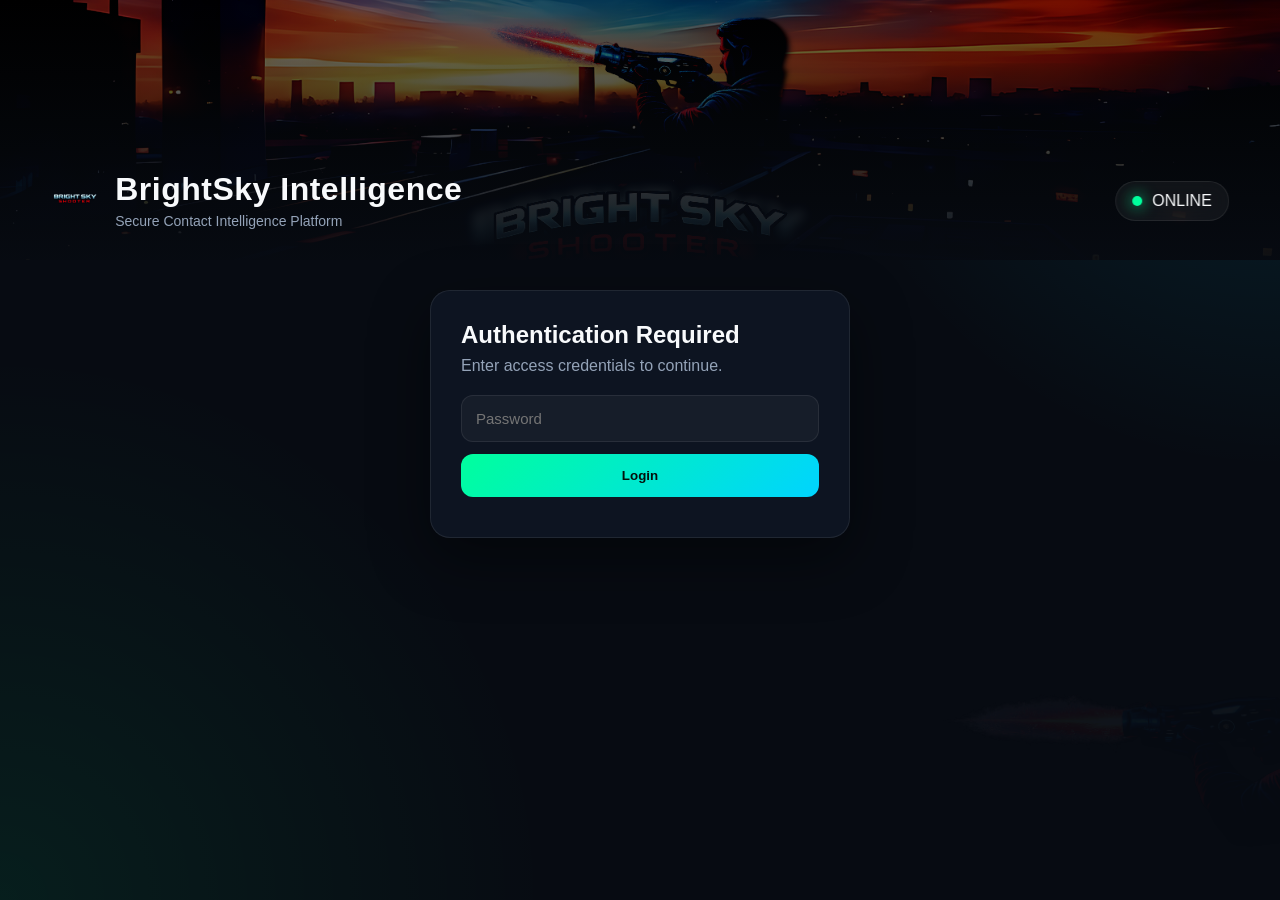
<file: static/index.html>
<!DOCTYPE html>
<html lang="en">
<head>

<meta charset="UTF-8">
<meta name="viewport" content="width=device-width, initial-scale=1.0">

<title>Bright Sky Shooter</title>

<link rel="icon" href="/static/Shooter.png">

<link rel="stylesheet" href="/static/style.css">
<script defer src="/static/script.js"></script>

</head>

<body>

<!-- HERO -->

<header class="hero">

    <img src="/static/Banner.png" class="hero-bg">

    <div class="hero-overlay"></div>

    <div class="hero-inner">

        <div class="brand">

            <img src="/static/BSS-Logo.png" alt="Logo">

            <div>
                <h1>BrightSky Intelligence</h1>
                <span>Secure Contact Intelligence Platform</span>
            </div>

        </div>

        <div class="system-status">
            <span class="status-dot"></span>
            ONLINE
        </div>

    </div>

</header>

<!-- MAIN -->

<main class="main">

    <!-- LOGIN -->

    <section class="login-card" id="loginBox">

        <h2>Authentication Required</h2>

        <p class="muted">
            Enter access credentials to continue.
        </p>

        <form id="loginForm">

            <input
                type="password"
                id="password"
                placeholder="Password"
                autocomplete="off"
            >

            <button type="submit">
                Login
            </button>

            <div id="loginError" class="error"></div>

        </form>

    </section>

    <!-- DASHBOARD -->

    <section id="backendUI" class="panel hidden">

        <!-- HEADER -->

        <div class="dashboard-header">

            <div>

                <h2>Contact Database</h2>

                <p class="muted">
                    Search and inspect records in real time
                </p>

            </div>

            <div class="dashboard-actions">

                <button id="prevBtn">
                    ← Previous
                </button>

                <button id="nextBtn">
                    Next →
                </button>

            </div>

        </div>

        <!-- STATS -->

        <div class="stats-grid">

            <div class="stat-card">
                <span>Database</span>
                <strong>ONLINE</strong>
            </div>

            <div class="stat-card">
                <span>Search</span>
                <strong>ACTIVE</strong>
            </div>

            <div class="stat-card">
                <span>Status</span>
                <strong id="statusText">READY</strong>
            </div>

        </div>

        <!-- SEARCH -->

        <div class="controls">

            <div class="search-box">

                <input
                    id="search"
                    placeholder="Search names, emails, phone numbers..."
                    autocomplete="off"
                >

            </div>

        </div>

        <!-- TABLE -->

        <div class="table-wrapper">

            <table>

                <thead>

                    <tr>
                        <th>Name</th>
                        <th>Last</th>
                        <th>First</th>
                        <th>Email</th>
                        <th>Phone</th>
                        <th>Birthdate</th>
                        <th>Address</th>
                    </tr>

                </thead>

                <tbody></tbody>

            </table>

        </div>

        <div id="status" class="footer-status"></div>

    </section>

</main>

<!-- DETAILS MODAL -->

<div id="detailsModal" class="modal hidden">

    <div class="modal-content">

        <button id="closeModal" class="close-btn">
            ×
        </button>

        <h3>Contact Details</h3>

        <div id="modalDetails"></div>

    </div>

</div>

<!-- TOASTS -->

<div id="toastContainer"></div>

</body>
</html>
</file>
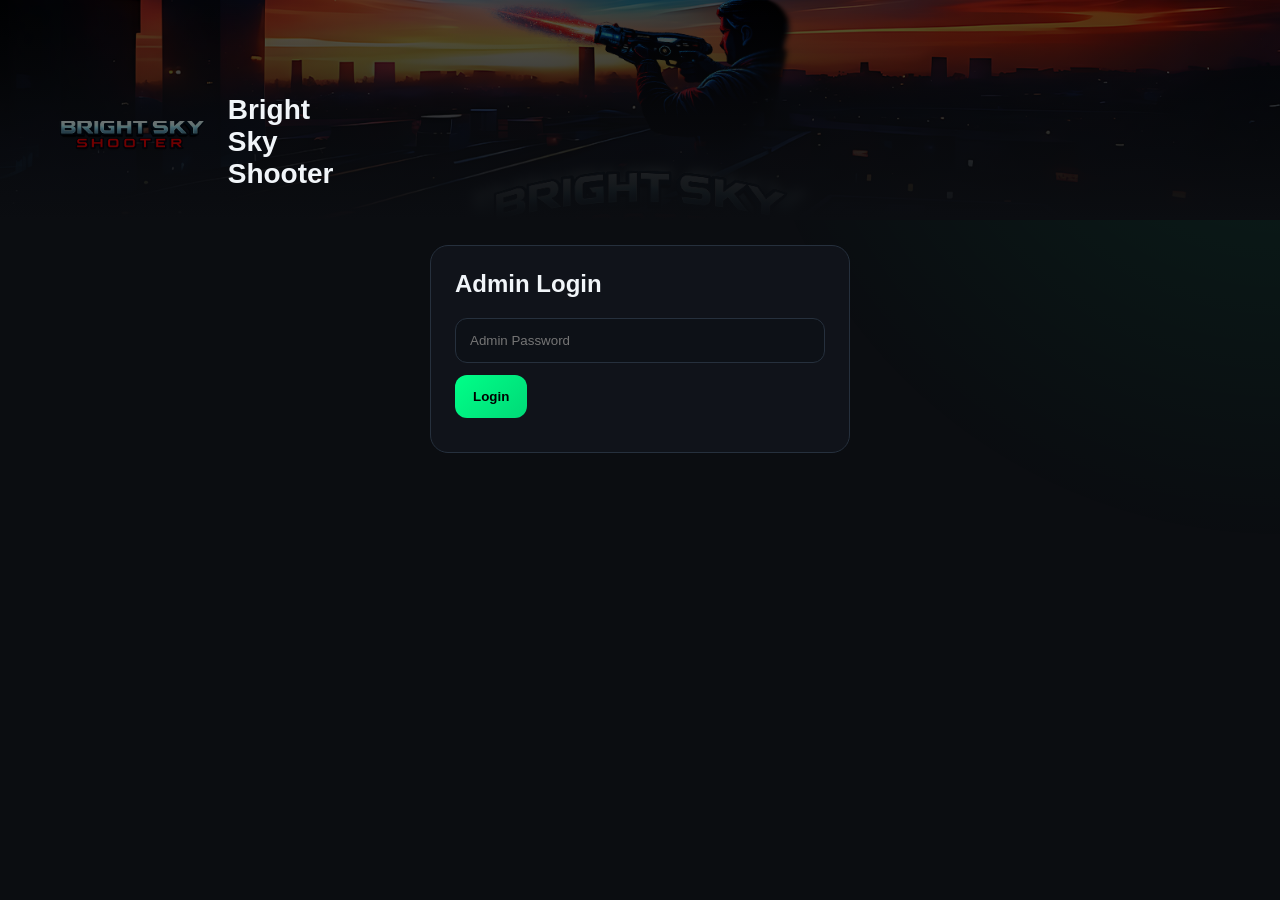
<file: static/admin.html>
<!DOCTYPE html>
<html lang="en">
<head>

<meta charset="UTF-8">
<meta name="viewport" content="width=device-width, initial-scale=1.0">

<title>Bright Sky Shooter Admin</title>

<link rel="icon" href="/static/Shooter.png">

<style>

:root{
--bg:#0b0d11;
--panel:#12161d;
--panel2:#171c24;
--border:#26303d;
--accent:#00ff88;
--danger:#ff4d67;
--text:#f1f5f9;
--muted:#8a96a8;
}

*{
margin:0;
padding:0;
box-sizing:border-box;
}

body{
background:var(--bg);
font-family:Inter,Segoe UI,sans-serif;
color:var(--text);
min-height:100vh;
}

body::before{
content:"";
position:fixed;
inset:0;
background:
radial-gradient(circle at top right,
rgba(0,255,136,.08),
transparent 35%);
pointer-events:none;
}

.hero{
height:220px;
position:relative;
overflow:hidden;
}

.hero img{
width:100%;
height:100%;
object-fit:cover;
filter:brightness(.45);
}

.hero-overlay{
position:absolute;
inset:0;
background:
linear-gradient(
to bottom,
rgba(0,0,0,.2),
var(--bg)
);
}

.hero-inner{
position:absolute;
bottom:30px;
left:50%;
transform:translateX(-50%);
width:min(1200px,92%);
display:flex;
justify-content:space-between;
align-items:center;
}

.brand{
display:flex;
align-items:center;
gap:14px;
}

.brand img{
height:42px;
}

.brand h1{
font-size:28px;
font-weight:700;
}

.main{
max-width:1200px;
margin:auto;
padding:25px;
}

.login-card,
.panel{
background:rgba(18,22,29,.85);
border:1px solid var(--border);
backdrop-filter:blur(18px);
border-radius:18px;
padding:24px;
}

.login-card{
max-width:420px;
margin:auto;
}

.login-card h2{
margin-bottom:20px;
}

input{
width:100%;
padding:14px;
margin-bottom:12px;
background:#0d1117;
border:1px solid var(--border);
border-radius:12px;
color:white;
}

button{
border:none;
cursor:pointer;
padding:14px 18px;
border-radius:12px;
font-weight:600;
}

.primary{
background:linear-gradient(
135deg,
#00ff88,
#00d977
);
color:black;
}

.remove{
background:linear-gradient(
135deg,
#ff4d67,
#ff845f
);
color:white;
}

.dashboard-header{
display:flex;
justify-content:space-between;
align-items:center;
margin-bottom:25px;
}

.stats{
display:grid;
grid-template-columns:
repeat(auto-fit,minmax(220px,1fr));
gap:15px;
margin-bottom:25px;
}

.stat{
background:var(--panel2);
border:1px solid var(--border);
border-radius:14px;
padding:18px;
}

.stat span{
display:block;
color:var(--muted);
font-size:13px;
margin-bottom:6px;
}

.stat strong{
font-size:24px;
}

.input-row{
display:flex;
gap:12px;
flex-wrap:wrap;
margin-bottom:20px;
}

.input-row input{
flex:1;
min-width:220px;
margin:0;
}

table{
width:100%;
border-collapse:collapse;
}

th,
td{
padding:14px;
text-align:left;
border-bottom:1px solid var(--border);
}

th{
color:var(--accent);
}

.hidden{
display:none;
}

.toast-container{
position:fixed;
bottom:20px;
right:20px;
display:flex;
flex-direction:column;
gap:10px;
z-index:9999;
}

.toast{
padding:12px 18px;
border-radius:10px;
color:white;
animation:fadeIn .2s ease;
}

.success{
background:#16a34a;
}

.error{
background:#dc2626;
}

@keyframes fadeIn{
from{
opacity:0;
transform:translateY(10px);
}
to{
opacity:1;
transform:none;
}
}

@media(max-width:700px){

.hero{
height:180px;
}

.dashboard-header{
flex-direction:column;
align-items:flex-start;
gap:10px;
}

.input-row{
flex-direction:column;
}

}

</style>
</head>

<body>

<div class="hero">

<img src="/static/Banner.png">

<div class="hero-overlay"></div>

<div class="hero-inner">

<div class="brand">
<img src="/static/BSS-Logo.png">
<h1>Bright Sky Shooter</h1>
</div>

</div>
</div>

<div class="main">

<div class="login-card" id="adminLoginBox">

<h2>Admin Login</h2>

<form id="adminLoginForm">

<input
type="password"
id="adminPassword"
placeholder="Admin Password">

<button
class="primary"
type="submit">

Login

</button>

<div
id="adminLoginError"
style="margin-top:10px;color:#ff6b6b">
</div>

</form>

</div>

<div
id="adminPanel"
class="panel hidden">

<div class="dashboard-header">

<div>
<h2>Password Manager</h2>
<p style="color:var(--muted)">
Manage access passwords
</p>
</div>

</div>

<div class="stats">

<div class="stat">
<span>Passwords</span>
<strong id="passwordCount">
0
</strong>
</div>

<div class="stat">
<span>Access Level</span>
<strong>
Administrator
</strong>
</div>

<div class="stat">
<span>Status</span>
<strong id="adminStatus">
READY
</strong>
</div>

</div>

<form id="addPasswordForm">

<div class="input-row">

<input
type="text"
id="newPassword"
placeholder="New Password"
required>

<input
type="number"
id="expireMinutes"
placeholder="Expire (hours)">

<button
class="primary"
type="submit">

Create

</button>

</div>

</form>

<div id="passwordList"></div>

</div>

</div>

<div class="toast-container"
id="toastContainer"></div>

<script>

function showToast(
message,
success=true
){

const toast =
document.createElement("div");

toast.className =
`toast ${
success
? "success"
: "error"
}`;

toast.textContent =
message;

toastContainer.appendChild(
toast
);

setTimeout(()=>{
toast.remove();
},3000);

}

document
.getElementById(
"adminLoginForm"
)
.addEventListener(
"submit",
async e=>{

e.preventDefault();

const res =
await fetch(
"/api/admin_login",
{
method:"POST",
headers:{
"Content-Type":
"application/json"
},
body:JSON.stringify({
password:
adminPassword.value
})
}
);

const data =
await res.json();

if(data.success){

adminLoginBox
.classList.add(
"hidden"
);

adminPanel
.classList.remove(
"hidden"
);

showToast(
"Logged in"
);

loadPasswords();

}else{

adminLoginError
.textContent =
"Invalid password";

}

});

async function loadPasswords(){

try{

adminStatus.textContent =
"LOADING";

const res =
await fetch(
"/api/passwords"
);

const passwords =
await res.json();

passwordCount.textContent =
passwords.length;

let html = `
<table>
<thead>
<tr>
<th>ID</th>
<th>Expires</th>
<th>Action</th>
</tr>
</thead>
<tbody>
`;

passwords.forEach(p=>{

const expires =
p.expires
? new Date(
p.expires * 1000
).toLocaleString()
: "Never";

html += `
<tr>

<td>#${p.id}</td>

<td>${expires}</td>

<td>

<button
class="remove"
onclick="removePassword(${p.id})">

Delete

</button>

</td>

</tr>
`;

});

html += `
</tbody>
</table>
`;

passwordList.innerHTML =
html;

adminStatus.textContent =
"READY";

}catch{

adminStatus.textContent =
"ERROR";

showToast(
"Failed loading passwords",
false
);

}

}

document
.getElementById(
"addPasswordForm"
)
.addEventListener(
"submit",
async e=>{

e.preventDefault();

await fetch(
"/api/add_password",
{
method:"POST",
headers:{
"Content-Type":
"application/json"
},
body:JSON.stringify({
password:
newPassword.value,
minutes:
expireMinutes.value
})
}
);

newPassword.value="";
expireMinutes.value="";

showToast(
"Password created"
);

loadPasswords();

});

async function removePassword(id){

await fetch(
"/api/remove_password",
{
method:"POST",
headers:{
"Content-Type":
"application/json"
},
body:JSON.stringify({
id:id
})
}
);

showToast(
"Password removed"
);

loadPasswords();

}

</script>

</body>
</html>
</file>
<file: static/style.css>
:root{

--bg:#070b12;
--bg2:#0e1420;

--panel:rgba(17,24,39,.75);

--border:rgba(255,255,255,.08);

--text:#f8fafc;
--muted:#94a3b8;

--accent:#00ff9d;
--accent2:#00d4ff;

--danger:#ff4d67;

--shadow:
0 20px 60px rgba(0,0,0,.45);

}

*{
box-sizing:border-box;
margin:0;
padding:0;
}

html{
scroll-behavior:smooth;
}

body{

font-family:
Inter,
Segoe UI,
sans-serif;

color:var(--text);

background:

radial-gradient(
circle at top right,
rgba(0,212,255,.12),
transparent 30%
),

radial-gradient(
circle at bottom left,
rgba(0,255,157,.08),
transparent 35%
),

var(--bg);

min-height:100vh;

overflow-x:hidden;
}

/* WATERMARK */

body::after{

content:"";

position:fixed;

right:-120px;
bottom:-120px;

width:500px;
height:500px;

background:
url("/static/Shooter.png")
no-repeat center;

background-size:contain;

opacity:.04;

pointer-events:none;

z-index:-1;
}

/* HERO */

.hero{

position:relative;

height:260px;

overflow:hidden;
}

.hero-bg{

width:100%;
height:100%;

object-fit:cover;

filter:
brightness(.55)
contrast(1.1);
}

.hero-overlay{

position:absolute;
inset:0;

background:

linear-gradient(
to bottom,
rgba(0,0,0,.15),
rgba(7,11,18,.95)
);
}

.hero-inner{

position:absolute;

left:50%;
bottom:30px;

transform:translateX(-50%);

width:1200px;
max-width:92%;

display:flex;
justify-content:space-between;
align-items:center;
}

.brand{

display:flex;
align-items:center;
gap:16px;
}

.brand img{

height:48px;
width:auto;
}

.brand h1{

font-size:32px;
font-weight:700;

letter-spacing:.5px;

margin-bottom:4px;
}

.brand span{

color:var(--muted);
font-size:14px;
}

/* ONLINE STATUS */

.system-status{

display:flex;
align-items:center;
gap:10px;

padding:10px 16px;

border-radius:999px;

background:
rgba(255,255,255,.05);

border:
1px solid var(--border);

backdrop-filter:
blur(10px);
}

.status-dot{

width:10px;
height:10px;

border-radius:50%;

background:var(--accent);

box-shadow:
0 0 15px var(--accent);
}

/* MAIN */

.main{

max-width:1200px;

margin:auto;

padding:30px 20px 50px;
}

/* LOGIN */

.login-card{

max-width:420px;

margin:auto;

padding:30px;

background:var(--panel);

border:
1px solid var(--border);

backdrop-filter:
blur(20px);

border-radius:20px;

box-shadow:
var(--shadow);

animation:
fadeUp .5s ease;
}

.login-card h2{

margin-bottom:8px;
}

.login-card p{

margin-bottom:20px;
}

.login-card input{

width:100%;

padding:14px;

margin-bottom:12px;

background:
rgba(255,255,255,.04);

border:
1px solid var(--border);

border-radius:12px;

color:white;

font-size:15px;
}

.login-card input:focus{

outline:none;

border-color:
var(--accent2);

box-shadow:
0 0 0 3px rgba(0,212,255,.15);
}

.login-card button{

width:100%;

padding:14px;

border:none;

border-radius:12px;

font-weight:700;

cursor:pointer;

background:

linear-gradient(
135deg,
var(--accent),
var(--accent2)
);

color:#04110c;

transition:.2s;
}

.login-card button:hover{

transform:translateY(-2px);
}

/* PANEL */

.panel{

background:var(--panel);

border:
1px solid var(--border);

border-radius:24px;

padding:28px;

backdrop-filter:
blur(20px);

box-shadow:
var(--shadow);

animation:
fadeUp .5s ease;
}

/* HEADER */

.dashboard-header{

display:flex;
justify-content:space-between;
align-items:center;

gap:20px;

margin-bottom:25px;
}

.dashboard-header h2{

font-size:28px;
margin-bottom:4px;
}

.dashboard-actions{

display:flex;
gap:10px;
}

/* STATS */

.stats-grid{

display:grid;

grid-template-columns:
repeat(3,1fr);

gap:15px;

margin-bottom:25px;
}

.stat-card{

background:
rgba(255,255,255,.03);

border:
1px solid var(--border);

border-radius:18px;

padding:18px;
}

.stat-card span{

display:block;

font-size:13px;

color:var(--muted);

margin-bottom:6px;
}

.stat-card strong{

font-size:18px;
}

/* SEARCH */

.controls{

margin-bottom:20px;
}

.search-box{

position:relative;
}

.search-box::before{

content:"⌕";

position:absolute;

left:16px;
top:50%;

transform:
translateY(-50%);

color:var(--accent);

font-size:18px;
}

.search-box input{

width:100%;

padding:
15px
15px
15px
48px;

background:
rgba(255,255,255,.04);

border:
1px solid var(--border);

border-radius:14px;

color:white;

font-size:15px;
}

.search-box input:focus{

outline:none;

border-color:
var(--accent2);

box-shadow:
0 0 0 3px rgba(0,212,255,.15);
}

/* BUTTONS */

button{

border:none;

cursor:pointer;

padding:12px 16px;

border-radius:12px;

font-weight:700;

background:

linear-gradient(
135deg,
var(--accent),
var(--accent2)
);

color:#02140f;

transition:.2s;
}

button:hover{

transform:
translateY(-2px);
}

/* TABLE */

.table-wrapper{

overflow-x:auto;

border-radius:16px;

border:
1px solid var(--border);
}

table{

width:100%;

border-collapse:collapse;

background:
rgba(255,255,255,.02);
}

thead{

background:
rgba(255,255,255,.04);
}

th{

padding:15px;

text-align:left;

font-size:13px;

letter-spacing:.5px;

color:var(--accent);

text-transform:uppercase;
}

td{

padding:14px;

border-top:
1px solid rgba(255,255,255,.05);

font-family:
Consolas,
monospace;
}

tbody tr{

transition:.15s;
}

tbody tr:hover{

background:
rgba(0,255,157,.05);

cursor:pointer;
}

/* STATUS */

.footer-status{

margin-top:18px;

color:var(--muted);

font-size:14px;
}

/* MODAL */

.modal{

position:fixed;

inset:0;

background:
rgba(0,0,0,.75);

display:flex;

justify-content:center;
align-items:center;

padding:20px;

z-index:1000;
}

.modal-content{

width:700px;
max-width:100%;

max-height:85vh;

overflow:auto;

background:
rgba(15,20,30,.96);

border:
1px solid var(--border);

border-radius:24px;

padding:25px;

backdrop-filter:
blur(25px);

box-shadow:
0 20px 80px rgba(0,0,0,.6);

position:relative;
}

.modal-content h3{

margin-bottom:18px;
}

.close-btn{

position:absolute;

right:16px;
top:16px;

width:40px;
height:40px;

border-radius:50%;

background:
rgba(255,255,255,.08);

color:white;

font-size:24px;

display:flex;
align-items:center;
justify-content:center;
}

/* TOASTS */

#toastContainer{

position:fixed;

right:20px;
bottom:20px;

z-index:9999;
}

.toast{

padding:14px 18px;

margin-top:10px;

border-radius:12px;

backdrop-filter:
blur(20px);

animation:
fadeUp .25s ease;
}

.toast.success{

background:
rgba(0,255,157,.15);

border:
1px solid rgba(0,255,157,.25);
}

.toast.error{

background:
rgba(255,77,103,.15);

border:
1px solid rgba(255,77,103,.25);
}

/* HELPERS */

.hidden{
display:none;
}

.muted{
color:var(--muted);
}

.error{

margin-top:10px;

color:var(--danger);
}

/* ANIMATIONS */

@keyframes fadeUp{

from{
opacity:0;
transform:
translateY(12px);
}

to{
opacity:1;
transform:
translateY(0);
}
}

/* MOBILE */

@media(max-width:900px){

.hero{
height:220px;
}

.brand h1{
font-size:24px;
}

.dashboard-header{

flex-direction:column;
align-items:flex-start;
}

.stats-grid{

grid-template-columns:1fr;
}

}

@media(max-width:768px){

.hero-inner{

flex-direction:column;
gap:15px;
}

th:nth-child(6),
th:nth-child(7),
td:nth-child(6),
td:nth-child(7){

display:none;
}

.panel{
padding:18px;
}

.login-card{
padding:20px;
}

.input-row{

display:flex;
gap:12px;

flex-wrap:wrap;

margin-bottom:20px;
}

.input-row input{

flex:1;

min-width:220px;

padding:14px;

background:
rgba(255,255,255,.04);

border:
1px solid var(--border);

border-radius:12px;

color:white;
}

.remove{

background:
linear-gradient(
135deg,
#ff4d67,
#ff7b54
);

color:white;
}

.remove:hover{

transform:
translateY(-2px);
}

.password-tag{

font-family:
Consolas,
monospace;

color:
var(--accent);
}

.admin-table{

margin-top:20px;
}

}
</file>
